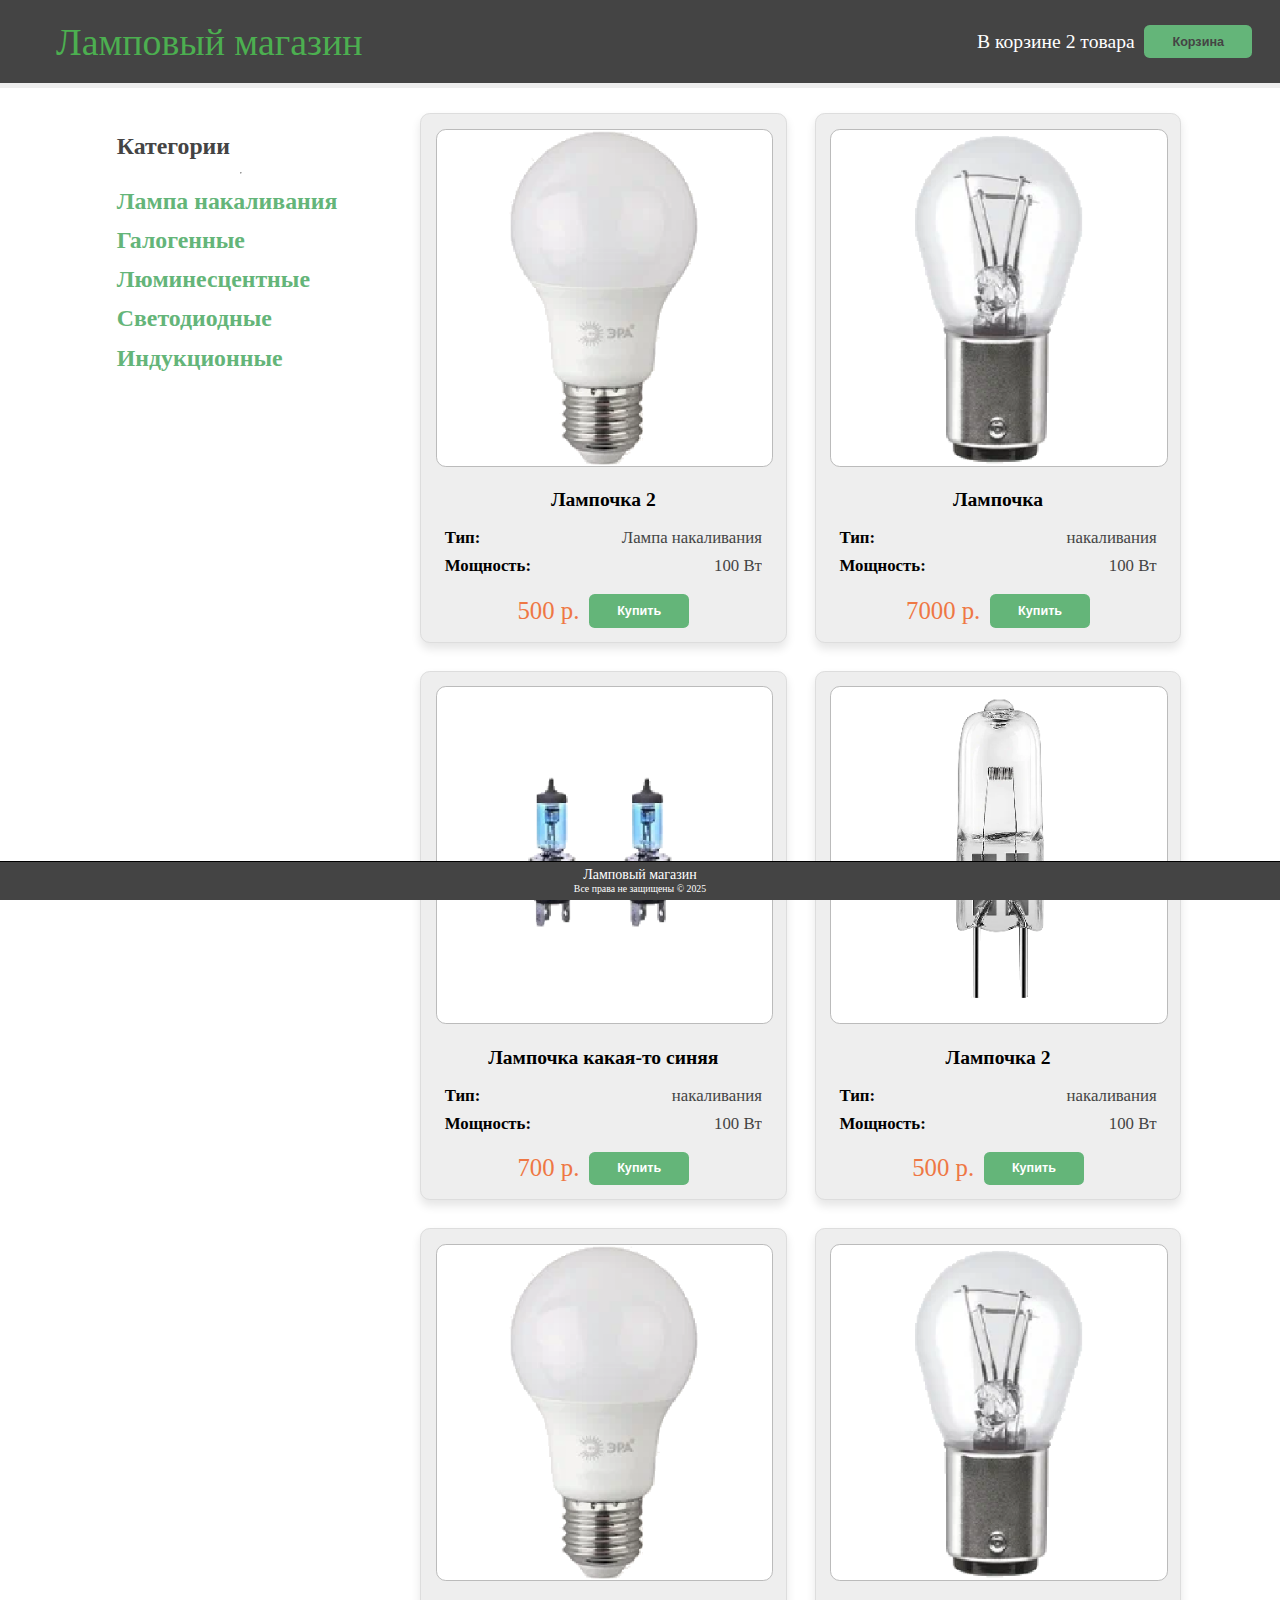
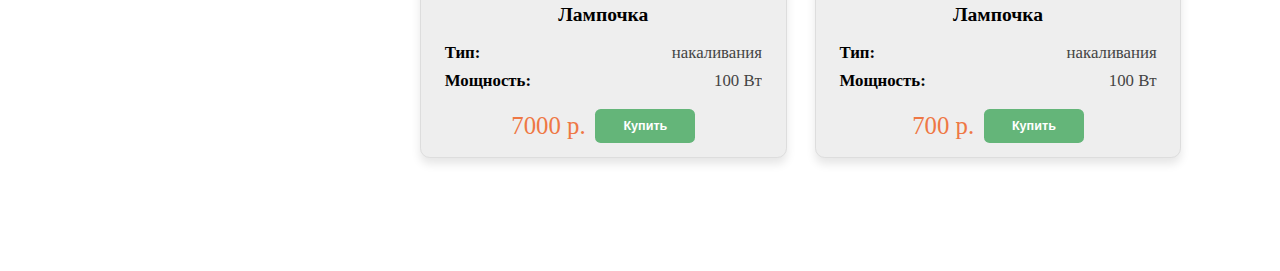
<file: index.html>
<!DOCTYPE html>
<html>
<head>
	<meta name="viewport" content="width=device-width, initial-scale=1.0">
    <link rel="stylesheet" href="style.css">
	<script src="script.js"></script>
    <title>Ламповый магазин</title>
</head>

<body>
    <header>
        <div class="headerbar">
            <div class="logo">
                <span>
                    <p>Ламповый магазин</p>
                </span>
            </div>
            <div class="cart">
                В корзине 2 товара &nbsp<button>Корзина</button>
            </div>
        </div>
    </header>

    <div class="container">
		<div class="type-grid">
			<div class="type-header">Категории</div>
			<hr>
				<a href ="" class="type">Лампа накаливания</a>
				<a href ="" class="type">Галогенные</a>
				<a href ="" class="type">Люминесцентные</a>
				<a href ="" class="type">Светодиодные</a>
				<a href ="" class="type">Индукционные</a>
		</div>
	
		<div class="product-grid">
		
		
			<div class="product">
				<div class="product-image"><img src="lamp1.png"></div>
				<div class="product-name">Лампочка 2</div>
				<div class="product-info">
					<div class="product-info-title">Тип:&nbsp</div>
					<div class="product-info-text">Лампа накаливания</div>
				</div>
				<div class="product-info">
					<div class="product-info-title">Мощность:&nbsp</div>
					<div class="product-info-text">100 Вт</div>
				</div>
				<div class="add-to-cart">
					<div class="product-price">500 р.</div>
					<button class="add-to-cart-button">Купить</button>
				</div>
			</div>
			
			<div class="product">
				<div class="product-image"><img src="lamp2.png"></div>
				<div class="product-name">Лампочка</div>
				<div class="product-info">
					<div class="product-info-title">Тип:&nbsp</div>
					<div class="product-info-text">накаливания</div>
				</div>
				<div class="product-info">
					<div class="product-info-title">Мощность:&nbsp</div>
					<div class="product-info-text">100 Вт</div>
				</div>
				<div class="add-to-cart">
					<div class="product-price">7000 р.</div>
					<button class="add-to-cart-button">Купить</button>
				</div>
			</div>
			

			<div class="product">
				<div class="product-image"><img src="lamp3.png"></div>
				<div class="product-name" alt="Лампочка какая-то синяя">Лампочка какая-то синяя</div>
				<div class="product-info">
					<div class="product-info-title">Тип:&nbsp</div>
					<div class="product-info-text">накаливания</div>
				</div>
				<div class="product-info">
					<div class="product-info-title">Мощность:&nbsp</div>
					<div class="product-info-text">100 Вт</div>
				</div>
				<div class="add-to-cart">
					<div class="product-price">700 р.</div>
					<button class="add-to-cart-button">Купить</button>
				</div>
			</div>

			<div class="product">
				<div class="product-image"><img src="lamp4.png"></div>
				<div class="product-name">Лампочка 2</div>
				<div class="product-info">
					<div class="product-info-title">Тип:&nbsp</div>
					<div class="product-info-text">накаливания</div>
				</div>
				<div class="product-info">
					<div class="product-info-title">Мощность:&nbsp</div>
					<div class="product-info-text">100 Вт</div>
				</div>
				<div class="add-to-cart">
					<div class="product-price">500 р.</div>
					<button class="add-to-cart-button">Купить</button>
				</div>
			</div>
			
			<div class="product">
				<div class="product-image"><img src="lamp1.png"></div>
				<div class="product-name">Лампочка</div>
				<div class="product-info">
					<div class="product-info-title">Тип:&nbsp</div>
					<div class="product-info-text">накаливания</div>
				</div>
				<div class="product-info">
					<div class="product-info-title">Мощность:&nbsp</div>
					<div class="product-info-text">100 Вт</div>
				</div>
				<div class="add-to-cart">
					<div class="product-price">7000 р.</div>
					<button class="add-to-cart-button">Купить</button>
				</div>
			</div>
			

			<div class="product">
				<div class="product-image"><img src="lamp2.png"></div>
				<div class="product-name">Лампочка</div>
				<div class="product-info">
					<div class="product-info-title">Тип:&nbsp</div>
					<div class="product-info-text">накаливания</div>
				</div>
				<div class="product-info">
					<div class="product-info-title">Мощность:&nbsp</div>
					<div class="product-info-text">100 Вт</div>
				</div>
				<div class="add-to-cart">
					<div class="product-price">700 р.</div>
					<button class="add-to-cart-button">Купить</button>
				</div>
			</div>
			

			
			
		</div>
	</div>
	
	
	    <footer>
	Ламповый магазин
        <p>
		Все права не защищены &copy; 2025
        </p>
    </footer>

</body>

</html>
</file>
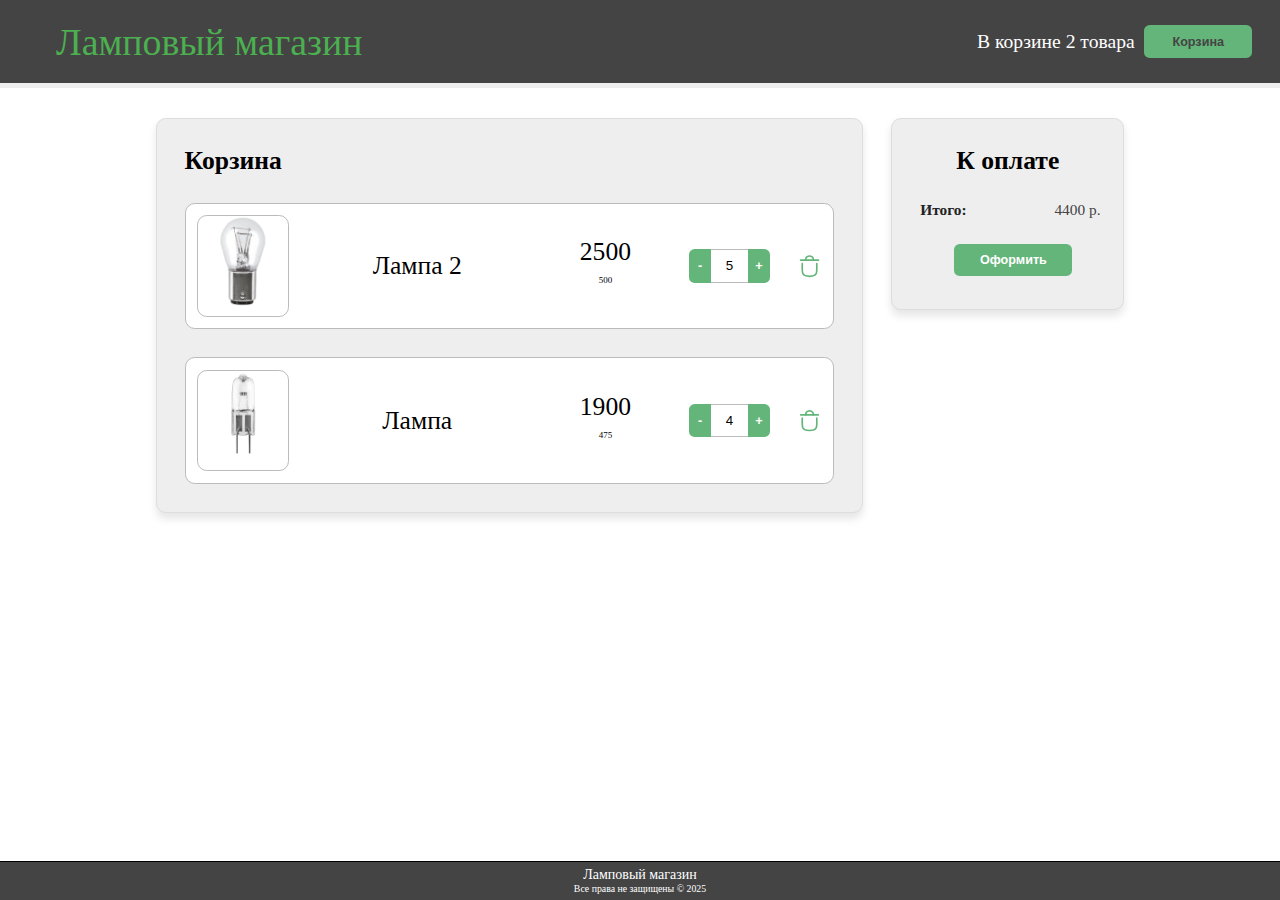
<file: cart.html>
<!DOCTYPE html>
<html>
<head>
	<meta name="viewport" content="width=device-width, initial-scale=1.0">
    <link rel="stylesheet" href="style.css">
    <title>Ламповый магазин</title>
</head>

<body>
    <header>
        <div class="headerbar">
            <div class="logo">
                <span>
                    <p>Ламповый магазин</p>
                </span>
            </div>
            <div class="cart">
                В корзине 2 товара &nbsp<button>Корзина</button>
            </div>
        </div>
    </header>

    <div class="container">
		<div class="order-cart">

			
			<div class="order-cart-info">
				<div class="order-cart-title">Корзина</div>

				<div class="order-cart-item">
	
					<div class="order-cart-item-image"><img src="lamp2.png"></div>
					<div class="order-cart-item-product">Лампа 2</div>
					<div class="order-cart-item-price"> 
						<div class="order-cart-item-price-full">
							2500
						</div>
						<div class="order-cart-item-price-item">
							500
						</div>
					</div>
					<div class="product-card-add-to-cart-quantity order-cart-item-quantity">
						<button class="quantity-minus">-</button>
						<input type="text" value="5" class="quantity-text"></input>
						<button class="quantity-plus">+</button>
					</div>
					<div class="order-cart-item-delete">
					</div>
				</div>


				<div class="order-cart-item">
	
					<div class="order-cart-item-image"><img src="lamp4.png"></div>
					<div class="order-cart-item-product">Лампа</div>
					<div class="order-cart-item-price"> 
						<div class="order-cart-item-price-full">
							1900
						</div>
						<div class="order-cart-item-price-item">
							475
						</div>
					</div>
					<div class="product-card-add-to-cart-quantity order-cart-item-quantity">
						<button class="quantity-minus">-</button>
						<input type="text" value="4" class="quantity-text"></input>
						<button class="quantity-plus">+</button>
					</div>
					<div class="order-cart-item-delete">
					</div>
				</div>



			</div>

			<div class="order-price">
				
				<div class="order-title">К оплате</div>
				<div class="order-item">
					<div class="order-item-title">Итого:</div>
					<div class="order-item-text">4400 р.</div>
				</div>


				<div class="order-price-button">
					<button>Оформить</button>
				</div>


				

			</div>
	


		</div>



	</div>

	
	
	    <footer>
	Ламповый магазин
        <p>
		Все права не защищены &copy; 2025
        </p>
    </footer>

</body>

</html>
</file>
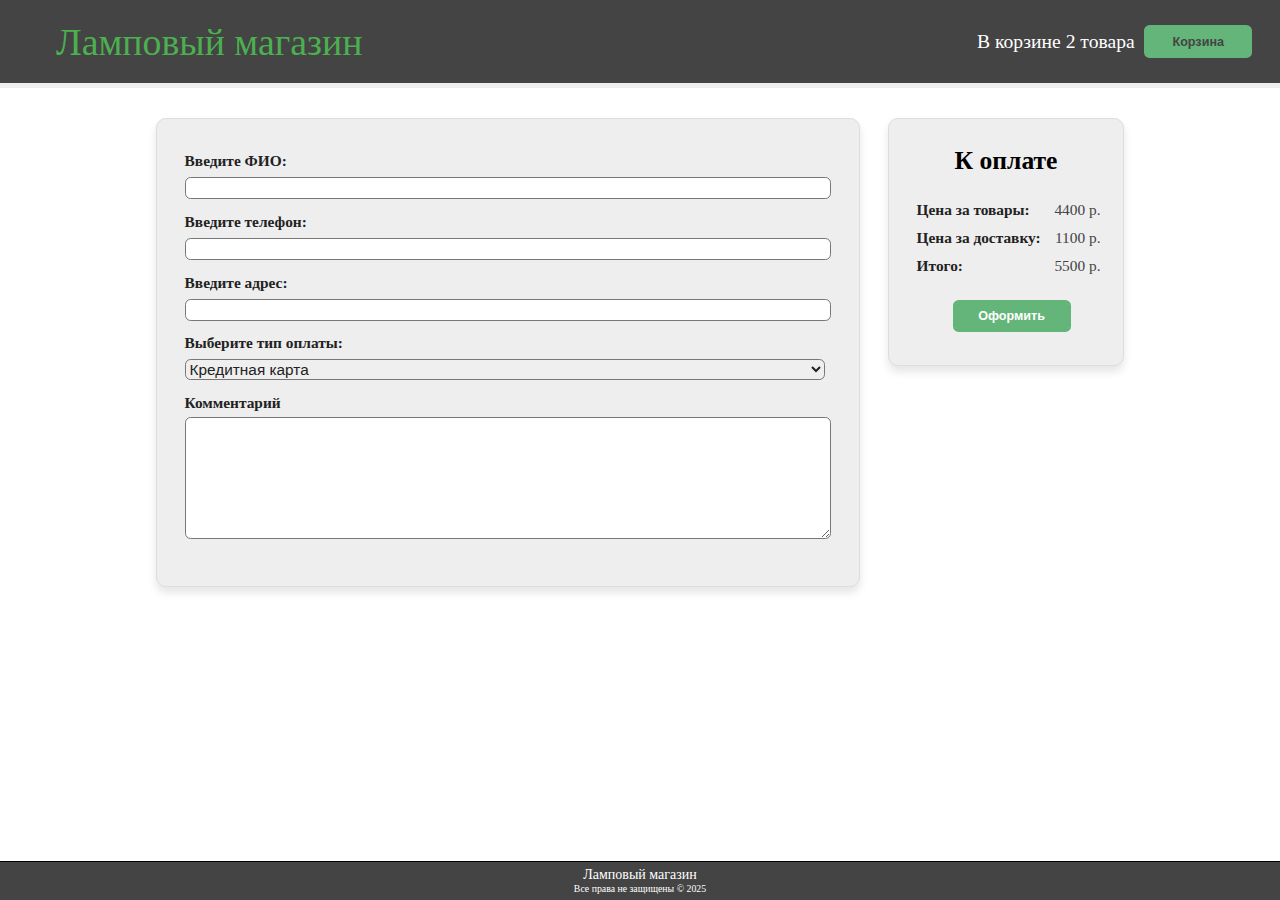
<file: order.html>
<!DOCTYPE html>
<html>
<head>
	<meta name="viewport" content="width=device-width, initial-scale=1.0">
    <link rel="stylesheet" href="style.css">
    <title>Ламповый магазин</title>
</head>

<body>
    <header>
        <div class="headerbar">
            <div class="logo">
                <span>
                    <p>Ламповый магазин</p>
                </span>
            </div>
            <div class="cart">
                В корзине 2 товара &nbsp<button>Корзина</button>
            </div>
        </div>
    </header>

    <div class="container">
		<div class="order">
			<div class="order-info">
				<div class="order-item-title">Введите ФИО:</div>
				<input type = "text" class="order-item-title order-item-input">
				<div class="order-item-title">Введите телефон:</div>
				<input type = "text" class="order-item-title order-item-input">
				<div class="order-item-title">Введите адрес:</div>
				<input type = "text" class="order-item-title order-item-input">
				<div class="order-item-title">Выберите тип оплаты:</div>
				<select class="order-item-title order-item-input">
					<option value="card">Кредитная карта</option>
					<option value="cash">Наличные</option>
				</select>
				<div class="order-item-title">Комментарий</div>
				<textarea class="order-item-title order-item-textarea"></textarea>
	


			</div>
			<div class="order-price">
				
				<div class="order-title">К оплате</div>
				<div class="order-item">
					<div class="order-item-title">Цена за товары:</div>
					<div class="order-item-text">4400 р.</div>
				</div>

				<div class="order-item">
					<div class="order-item-title">Цена за доставку:</div>
					<div class="order-item-text">1100 р.</div>
				</div>

				<div class="order-item">
					<div class="order-item-title">Итого:</div>
					<div class="order-item-text">5500 р.</div>
				</div>


				<div class="order-price-button">
					<button>Оформить</button>
				</div>


				

			</div>
	


		</div>



	</div>

	
	
	    <footer>
	Ламповый магазин
        <p>
		Все права не защищены &copy; 2025
        </p>
    </footer>

</body>

</html>
</file>
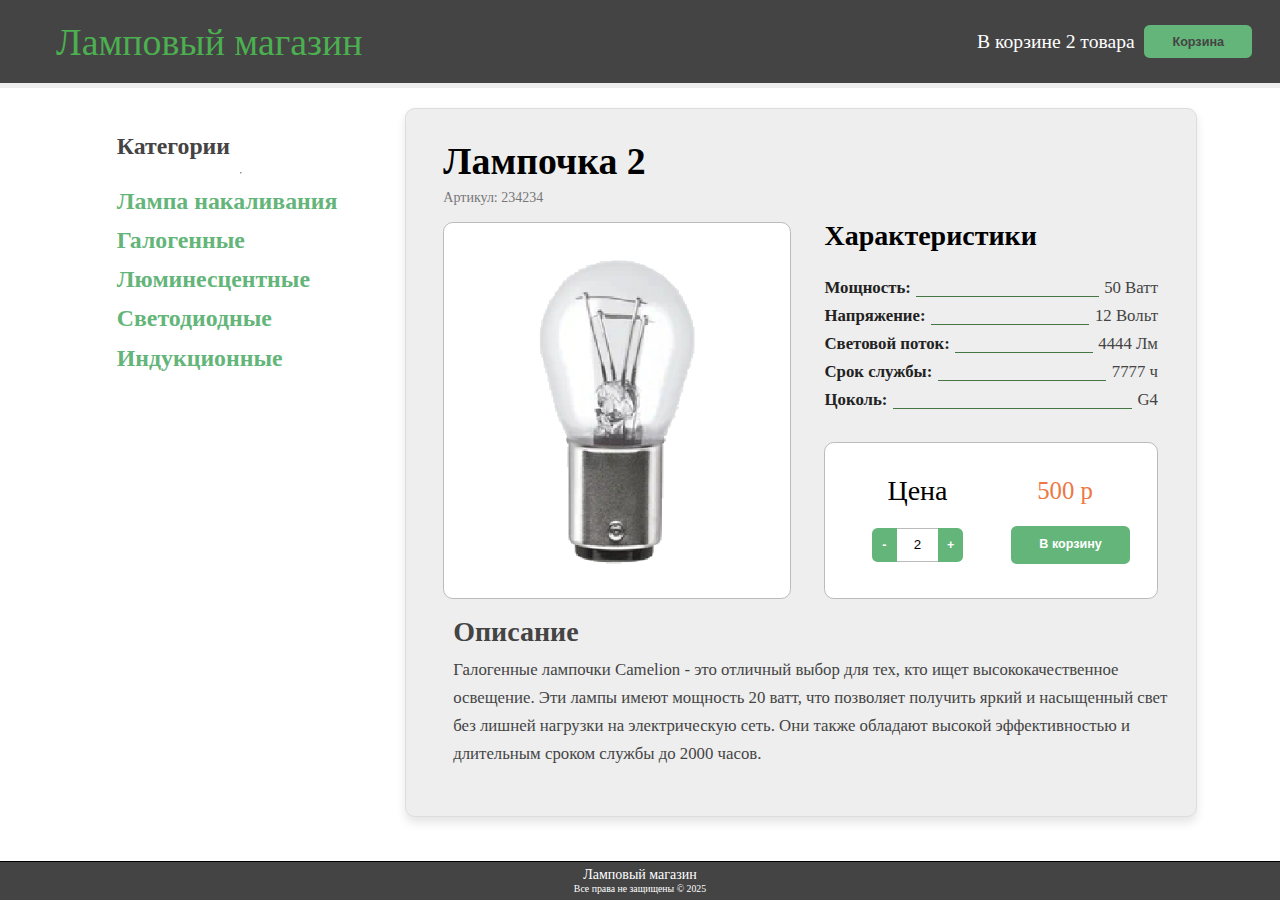
<file: product.html>
<!DOCTYPE html>
<html>
<head>
	<meta name="viewport" content="width=device-width, initial-scale=1.0">
    <link rel="stylesheet" href="style.css">
    <title>Ламповый магазин</title>
</head>

<body>
    <header>
        <div class="headerbar">
            <div class="logo">
                <span>
                    <p>Ламповый магазин</p>
                </span>
            </div>
            <div class="cart">
                В корзине 2 товара &nbsp<button>Корзина</button>
            </div>
        </div>
    </header>

    <div class="container">
		<div class="type-grid">
			<div class="type-header">Категории</div>
			<hr>
				<a href ="" class="type">Лампа накаливания</a>
				<a href ="" class="type">Галогенные</a>
				<a href ="" class="type">Люминесцентные</a>
				<a href ="" class="type">Светодиодные</a>
				<a href ="" class="type">Индукционные</a>
		</div>
	
		
			<div class="product-card">
				<div class="product-card-name">Лампочка 2</div>
				<div class="product-card-article">Артикул: 234234</div>
				<div class="product-card-image"><img src="lamp2.png"></div>
				<div class="product-card-info">
					<div class="product-card-info-name">Характеристики</div>
					<div class="product-card-info-item">
						<div class="product-card-info-item-title">Мощность:</div>
						<div class="product-card-info-item-dots"></div>
						<div class="product-card-info-item-text">50 Ватт</div>
					</div>

					<div class="product-card-info-item">
						<div class="product-card-info-item-title">Напряжение:</div>
						<div class="product-card-info-item-dots"></div>
						<div class="product-card-info-item-text">12 Вольт</div>
					</div>


					<div class="product-card-info-item">
						<div class="product-card-info-item-title">Световой поток:</div>
						<div class="product-card-info-item-dots"></div>
						<div class="product-card-info-item-text">4444 Лм</div>
					</div>

					<div class="product-card-info-item">
						<div class="product-card-info-item-title">Срок службы:</div>
						<div class="product-card-info-item-dots"></div>
						<div class="product-card-info-item-text">7777 ч</div>
					</div>

					<div class="product-card-info-item">
						<div class="product-card-info-item-title">Цоколь:</div>
						<div class="product-card-info-item-dots"></div>
						<div class="product-card-info-item-text">G4</div>
					</div>

					<div class="product-card-add-to-cart">
	
						<div class="product-card-add-to-cart-title ">Цена</div>
						<div class="product-card-add-to-cart-price">500 р</div>
						<div class="product-card-add-to-cart-quantity">


							<button class="quantity-minus">-</button>
							<input type="text" value="2" class="quantity-text"></input>
							<button class="quantity-plus">+</button>

						</div>
						<div class="product-card-add-to-cart-button">
							<button>В корзину</button>
						</div>
					</div>

				</div>




				<div class="product-card-description">
					<div class="product-card-description-title">Описание</div>
					Галогенные лампочки Camelion - это отличный выбор для тех, кто ищет высококачественное освещение. Эти лампы имеют мощность 20 ватт, что позволяет получить яркий и насыщенный свет без лишней нагрузки на электрическую сеть. Они также обладают высокой эффективностью и длительным сроком службы до 2000 часов.
				</div>
			</div>

	</div>

	
	
	    <footer>
	Ламповый магазин
        <p>
		Все права не защищены &copy; 2025
        </p>
    </footer>

</body>

</html>
</file>
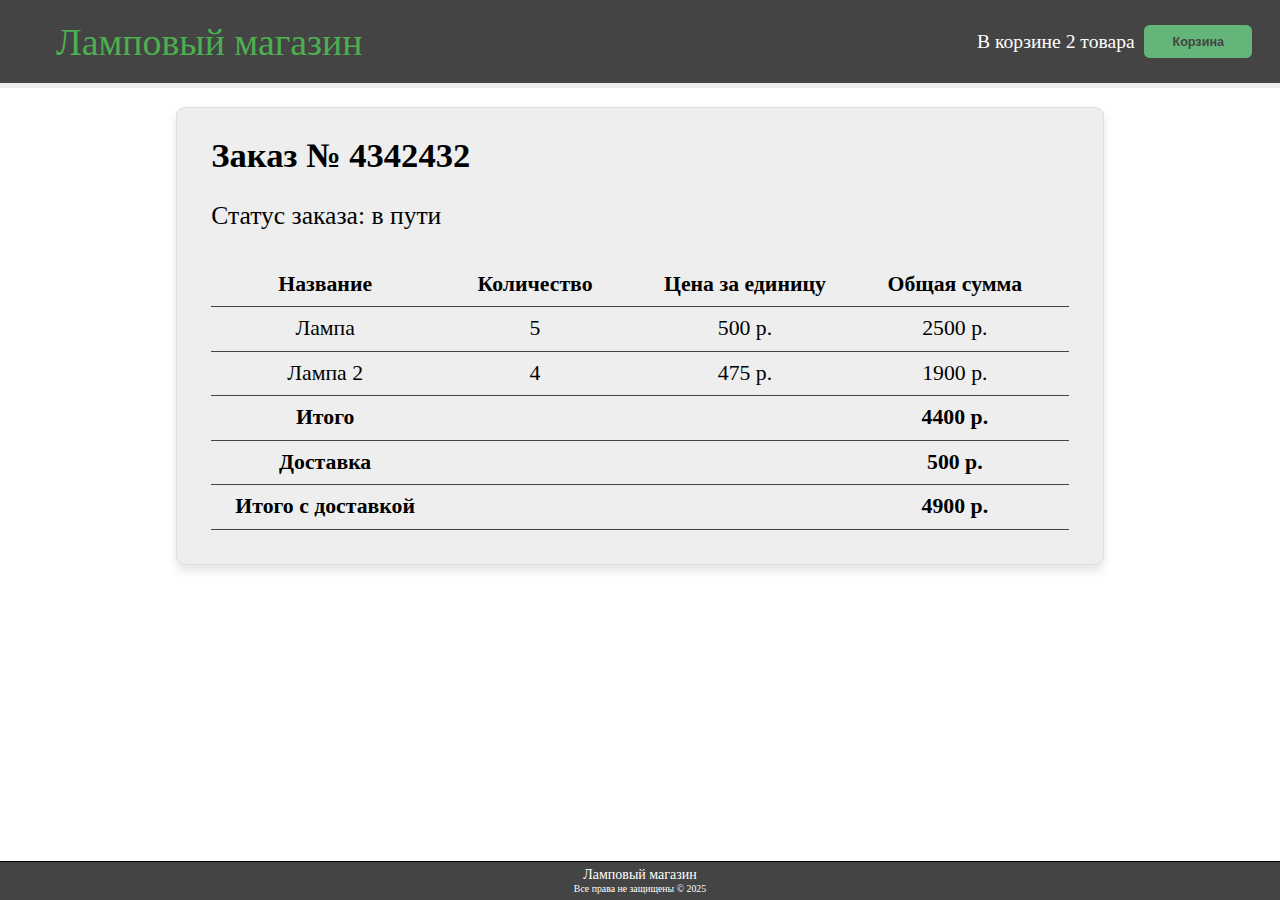
<file: track.html>
<!DOCTYPE html>
<html>
<head>
	  <meta name="viewport" content="width=device-width, initial-scale=1.0">
    <link rel="stylesheet" href="style.css">
    <title>Ламповый магазин</title>
</head>

<body>
    <header>
        <div class="headerbar">
            <div class="logo">
                <span>
                    <p>Ламповый магазин</p>
                </span>
            </div>
            <div class="cart">
                В корзине 2 товара &nbsp<button>Корзина</button>
            </div>
        </div>
    </header>

    <div class="container">
		<div class="track-order">
            <div class="track-order-title">
                Заказ № 4342432
            </div>
            <div class="tack-order-status">
                Статус заказа: в пути
            </div>


            <div class="tack-order-product-table">
                <div class="tack-order-product-table-header">
                  <div class="tack-order-product-table-cell">Название</div>
                  <div class="tack-order-product-table-cell">Количество</div>
                  <div class="tack-order-product-table-cell">Цена за единицу</div>
                  <div class="tack-order-product-table-cell">Общая сумма</div>
                </div>
                
                <div class="tack-order-product-table-row">
                    <div class="tack-order-product-table-cell">Лампа</div>
                    <div class="tack-order-product-table-cell">5</div>
                    <div class="tack-order-product-table-cell">500 р.</div>
                    <div class="tack-order-product-table-cell">2500 р.</div>
                  </div>
                
                  <div class="tack-order-product-table-row">
                    <div class="tack-order-product-table-cell">Лампа 2</div>
                    <div class="tack-order-product-table-cell">4</div>
                    <div class="tack-order-product-table-cell">475 р.</div>
                    <div class="tack-order-product-table-cell">1900 р.</div>
                  </div>
                
                
                <div class="tack-order-product-table-row">
                  <div class="tack-order-product-table-footer">Итого</div>
                  <div class="tack-order-product-table-footer"></div>
                  <div class="tack-order-product-table-footer"></div>
                  <div class="tack-order-product-table-footer">4400 р.</div>
                </div>
                
                <div class="tack-order-product-table-row">
                  <div class="tack-order-product-table-footer">Доставка</div>
                  <div class="tack-order-product-table-footer"></div>
                  <div class="tack-order-product-table-footer"></div>
                  <div class="tack-order-product-table-footer">500 р.</div>
                </div>
                
                <div class="tack-order-product-table-row">
                  <div class="tack-order-product-table-footer">Итого с доставкой</div>
                  <div class="tack-order-product-table-footer"></div>
                  <div class="tack-order-product-table-footer"></div>
                  <div class="tack-order-product-table-footer">4900 р.</div>
                </div>
              </div>




















              



		</div>
	</div>

	

	
	    <footer>
	Ламповый магазин
        <p>
		Все права не защищены &copy; 2025
        </p>
    </footer>

</body>

</html>
</file>
<file: style.css>
html {
    font-size: 14px; 
    font-family: Calibri;
}

body {
    margin: 0;
}

header {
	position: fixed;
	width: 100%;
    background-color: #444;
    color: #fff;
	z-index: 4444;
	border-bottom: 0.4rem solid #eee;
	top: 0;
    left: 0;
}

footer {
	position: fixed;
    background-color: #444;
    color: #fff;
    text-align: center;
    bottom: 0;
    width: auto;
    padding: 0.4rem 0;
	width: 100%;
	border-top: 0.04rem solid #000000;
}


footer p {
    margin: 0;
    font-size: 0.7rem;
}

.headerbar {
    display: flex;
    justify-content: space-between;
    align-items: center;
	margin: 1.4rem 2rem;
}

.logo {
    display: flex;
    flex-direction: column;
}

.logo p {
    margin: 0rem 2rem;
    font-size: 2.7rem;
    color: #4caf50;
}


.cart {
    display: flex;
    align-items: center;
    font-size: 1.4rem;
}


.cart button {
    background-color: #64b579;
    font-size: 0.9rem;
    font-weight: bold;
    color: #444;
    border: none;
    padding: 0.7rem 2rem;
    border-radius: 0.4rem;
    cursor: pointer;
    transition: background-color 0.4s ease-in-out;
}

.cart button:hover {
    background-color: #eee;
	color: #444
}


.container {
    display: flex;
    gap: 0.4rem;
	padding: 7rem 0;
	margin: 0 auto;
	width: 87%;
    //text-align: center;
    //align-items: center;
    justify-content: center;
    //border: 0.04rem solid #404;
    
}


.type {
	padding: 0.4rem;
	margin-right: 2rem;
	color: #64b579;
	font-size: 1.7rem;
	font-weight: bold;
	text-decoration: none;
    white-space: nowrap;
}

.type-header {
	padding: 0.4rem;
	color:  #444;
	font-size: 1.7rem;
	font-weight: bold;
	text-decoration: none;
}

.type:hover {
	color: #444;
	transform: scale(1.05);
}

.type-grid {
	margin: 2rem;
	text-align: left;
	flex-direction: column;
	display: flex;
	line-height: 2rem;
	transition: box-shadow 0.4s ease-in-out;
}


.product-grid {
	margin: 0.7rem;
	padding: 0.4rem;
    display: grid;
    grid-template-columns: repeat(auto-fill, minmax(17.7777rem, 1fr));
    gap: 2rem; 
    width: 100%;
}

.product {
    //width: 17rem;
    background-color: #eeeeee;
    border: 0.04rem solid #ddd;
    border-radius: 0.7rem;
    text-align: center;
    align-items: center;
    justify-content: center;
    flex-direction: column;
    display: flex;
    line-height: 2rem;
    transition: box-shadow 0.4s ease-in-out;
	margin: 0 auto;
	box-shadow: 0 0.4rem 0.7rem rgba(0, 0, 0, 0.1);

}


.product:hover {
    box-shadow: 0 0.4rem 0.7rem rgba(0, 0, 0, 0.1);
    cursor: pointer;
	transform: scale(1.04);
}

.add-to-cart  {
    display: flex;
	align-items: center;
	gap: 0.7rem;
	justify-content: center;
	margin-top: auto;
}


.add-to-cart-button {
    margin-top: 1rem;
    cursor: pointer;
    background-color: #64b579;
    font-size: 0.9rem;
    font-weight: bold;
    color: white;
    border: none;
	padding: 0.7rem 2rem;
    border-radius: 0.4rem;
    text-align: center;
    text-decoration: none;
    display: inline-block;
    transition: background-color 0.4s ease-in-out;
    margin-bottom: 1rem;
    cursor: pointer;
}

.add-to-cart-button:hover {
    background-color: #647779;
}


.product-info {
    width: 87%;
    white-space: nowrap;
    display: grid;
    grid-template-columns: auto 1fr;
    grid-template-rows: auto;
    align-items: center;
    justify-content: center;
    font-size: 1.2rem;
    //border: 0.04rem solid #404;
}

.product-info-title {
    width: 100%;
    grid-column: 1;
    text-align: left;
    font-weight: bold;
    //border: 0.04rem solid #404;
}

.product-info-text {
    grid-column: 2;
    color: #444;
    width: 100%;
    text-align: right;
    //border: 0.04rem solid #404;
    overflow: hidden;
    text-overflow: ellipsis;
    white-space: nowrap;
}


.product-price {
    color: #ee7744;
    font-size: 1.77rem;
    margin: 0 0;
}


.product-name {
    width: 87%;
    margin: 0.7rem 0;
	align-items: center;
	font-size: 1.4em;
	font-weight: bold;
    overflow: hidden;
    white-space: nowrap;
    text-overflow: ellipsis;
    //border: 0.04rem solid #404;
}

.product-image {
    max-width: 100%;
    margin: 1.04rem 1.04rem 0 1.04rem;
    cursor: pointer;
}


.product-image img {
    max-width: 100%;
    //max-width: 14vw;
    height: auto; 
    background-color: #ffffff;
    border: 0.07rem solid #bbb;
    border-radius: 0.7rem;
}


@media (max-width: 600px) {
    .product-name {
        font-size: 4rem;
    }
}






.product-card {

    display: grid;
    grid-template-columns: minmax(14rem, auto) 50%;
    grid-template-rows: auto;


	margin: 0.7rem auto;
	padding: 2.7rem;
    gap: 0.7rem; 
    width: 67%;
    background-color: #eeeeee;
    border: 0.04rem solid #ddd;
    border-radius: 0.7rem;
    flex-direction: column;
    line-height: 2rem;
    transition: box-shadow 0.4s ease-in-out;
	box-shadow: 0 0.4rem 0.7rem rgba(0, 0, 0, 0.1);
}


.product-card-name {
    grid-column: 1 / 3;
	align-items: left;
	font-size: 2.7rem;
	font-weight: bold;
    justify-content: left;
    //border: 0.04rem solid #404;
}

.product-card-article {
    grid-column: 1 / 3;
    align-items: center;
    justify-content: left;
	//font-size: 0.7rem;
    color: #777;
    //border: 0.04rem solid #404;
}


.product-card-image {
    grid-column: 1;
    display: flex;
    max-width: 100%;
    align-items: center;
    justify-content: center;
    //padding: 2rem;
    background-color: #ffffff;
    border: 0.07rem solid #bbb;
    border-radius: 0.7rem;
}

.product-card-image img {
    max-width: 90%;
    height: auto;
    //border: 0.04rem solid #404;
}


.product-card-info {
    margin-left: 1.7rem;
    font-size: 2rem;
    grid-column: 2;
    cursor: pointer;
    //border: 0.04rem solid #404;
    white-space: nowrap;
}


.product-card-info-name {
    font-size: 2rem;
    margin-bottom: 1.7rem;
    font-weight: bold;
}

.product-card-info-item {
    display: grid;
    grid-template-columns: auto 1fr auto;
    gap: 0.4rem;
    ///
    //overflow: hidden; 
    //text-overflow: ellipsis;
    //border: 0.04rem solid #404;

}

.product-card-info-item-title {
    grid-column: 1;
    font-size: 1.2rem; 
    font-weight: bold; 
    color: #222; 
    //border: 0.04rem solid #404;
}

.product-card-info-item-text {
    grid-column: 3; 
    font-size: 1.2rem; 
    color: #444; 
    //border: 0.04rem solid #404;
}

.product-card-info-item-dots {
    grid-column: 2; 
    height: 0.1px; 
    background: #447744; 
    margin: 0.4rem 0; 
    align-self: flex-end; 

}

.product-card-add-to-cart  {
    display: grid;
    gap: 0.7rem;
    grid-template-columns: 50% 50%;
    grid-template-rows: auto;
	align-items: center;
	justify-content: center;
    text-align: center;
	margin-top: 2rem;
    padding: 2rem;
    background-color: #ffffff;
    border: 0.07rem solid #bbb;
    border-radius: 0.7rem;
}


.product-card-add-to-cart-title  {
    grid-column: 1;
    grid-row: 1;
    padding: 0.4rem;
    //border: 0.04rem solid #404;
}


.product-card-add-to-cart-price  {
    grid-column: 2;
    grid-row: 1;
    padding: 0.4rem;
    
    color: #ee7744;
    font-size: 1.77rem;
    //border: 0.04rem solid #404;
}

.product-card-add-to-cart-quantity  {
    max-width: 70%;
    grid-column: 1;
    grid-row: 2;
    display: grid;
    grid-template-columns: 27% 46% 27%;
    margin: 0 auto;
    padding: 0.4rem;
    //border: 0.04rem solid #404;

}

.product-card-add-to-cart-button  {
    width: 100%;
    grid-column: 2;
    grid-row: 2;
    padding: 0.4rem;
    text-align: center;
    //border: 0.04rem solid #404;

}


.product-card-add-to-cart-button button {
    max-width: 100%;
    cursor: pointer;
    background-color: #64b579;
    color: white;
    border: none;
    font-size: 0.9rem;
    font-weight: bold;
    margin: 0 auto;
    padding: 0.7rem 2rem;
    line-height: 1.5;
    border-radius: 0.4rem;
    text-align: center;
    text-decoration: none;
    display: flex;
    align-items: center;
    justify-content: center;
    transition: background-color 0.4s ease-in-out;
}








.quantity-minus {
    max-width: 2vw;
    grid-column: 1;
    background-color:  #64b579;
    color: white;
    border: none;
    font-size: 0.9rem;
    font-weight: bold;
    border-radius: 0.4rem 0 0 0.4rem;
    transition: transform 0.4s ease-in-out;
    justify-content: center;
    cursor: pointer;
    //border: 0.04rem solid #404;;
  }

  .quantity-text {
    grid-column: 2;
    max-width: 4vw;
    text-align: center;

    border: none;
    border-top: 0.07rem solid #bbb;
    border-bottom: 0.07rem solid #bbb;
    justify-content: center;
    //border: 0.04rem solid #404;
    

  }	

  
  .quantity-plus {
    grid-column: 3;
    max-width: 2vw;
    background-color:  #64b579;
    color: white;
    border: none;
    font-size: 0.9rem;
    font-weight: bold;
    transition: transform 0.4s ease-in-out;
    cursor: pointer;
    border-radius: 0 0.4rem 0.4rem 0;
    padding-top: 0.7rem;
    padding-bottom: 0.7rem;
    justify-content: center;
    //border: 0.04rem solid #404;
  }
  



  .quantity-minus:hover,    
  .quantity-plus:hover,    
  .product-card-add-to-cart-button button:hover  {
    background-color: #647779;
  }




  .product-card-description {
    grid-column: 1/3;
    width: 100%;
    margin: 0.7rem;
    font-size: 1.2rem;
    color: #444;
    white-space: wrap;
}


.product-card-description-title {
    margin-bottom: 0.7rem;
    font-size: 2rem;
    font-weight: bold;
    color: #444;
}



.track-order {
    
    display: grid;
    grid-template-columns: 1;
	margin: 0.7vw auto;
	padding: 2.7vw;
    gap: 2.7vw; 
    width: 77%;
    background-color: #eeeeee;
    border: 0.04vw solid #ddd;
    border-radius: 0.7vw;
    flex-direction: column;
    line-height: 2vw;
    transition: box-shadow 0.4s ease-in-out;
	
	box-shadow: 0 0.4vw 0.7vw rgba(0, 0, 0, 0.1);
}


.track-order-title {
    grid-column: 1;
	align-items: left;
	font-size: 2.7vw;
	font-weight: bold;
    justify-content: left;
}

.tack-order-status {
    grid-column: 1;
    align-items: center;
    justify-content: left;
    font-size: 2vw;
}


.tack-order-product-table {
    max-width: 100%;
    grid-column: 1;
    align-items: center;
    justify-content: left;
    font-size: 1.7vw;
    width: 100%;
    border-collapse: collapse;
}


  

.tack-order-product-table-header
{
    max-width: 100%;
    display: flex;
    padding: 0.7vw;
    border-bottom: 0.07vw solid #444;
    font-weight: bold;
}

.tack-order-product-table-row
{
    max-width: 100%;
    display: flex;
    padding: 0.7vw;
    border-bottom: 0.07vw solid #444;
    

}


.tack-order-product-table-cell
{
    max-width: 100%;
    flex: 1 1 17rem;
    text-align: center;
   
}
  
.tack-order-product-table-footer
{
    max-width: 100%;
    flex: 1;
    font-weight: bold;
    text-align: center;
}





.order {
	margin: 0.7rem;
	padding: 0.7rem;
    display: flex;
    gap: 2rem; 
    width: 87%;
    max-width: 100%;
    //border: 0.04rem solid #404;
    //border: 0.04rem solid #404;
    
}

.order-info {
    width: 75%;
    padding: 2rem;
    background-color: #eeeeee;
    border: 0.04rem solid #ddd;
    border-radius: 0.7rem;
    line-height: 2rem;
    transition: box-shadow 0.4s ease-in-out;
	box-shadow: 0 0.4vw 0.7vw rgba(0, 0, 0, 0.1);
    //border: 0.04rem solid #404;
}

.order-price {
    width: 25%;
    align-self: flex-start;
    padding: 2rem;
    background-color: #eeeeee;
    border: 0.04rem solid #ddd;
    border-radius: 0.7rem;
    line-height: 2rem;
    transition: box-shadow 0.4s ease-in-out;
	box-shadow: 0 0.4vw 0.7vw rgba(0, 0, 0, 0.1);
    text-align: center;
    white-space: nowrap;

    
}



.order-price-button  {
    margin-top: 1rem;
    width: 100%;
    grid-column: 1;
    padding: 0.4rem;
    text-align: center;
    //border: 0.04rem solid #404;

}





.order-price-button button {
    max-width: 100%;
    cursor: pointer;
    background-color: #64b579;
    color: white;
    font-size: 0.9rem;
    font-weight: bold;
    border: none;
    margin: 0rem auto;
	padding: 0.7vw 2vw;
    border-radius: 0.4rem;
    text-align: center;
    text-decoration: none;
    display: flex;
    transition: background-color 0.4s ease-in-out;
    cursor: pointer;
}




.order-price-button button:hover {
    background-color: #647779;
}

.order-title {
    font-size: 2vw;
    margin-bottom: 1.7vw;
    font-weight: bold;
}

.order-item {
    text-align: left;
    display: grid;
    grid-template-columns: 50% 50%;
    gap: 0.4vw;
    font-size: 1.2vw;
    

}

.order-item-title {
    grid-column: 1;
    font-size: 1.2vw; 
    font-weight: bold; 
    color: #222; 
}


.order-item-input {
    min-width: 50vw;
    font-weight: normal; 
    border: 0.04rem solid #777;
    border-radius: 0.4rem;
    margin-bottom: 0.7vw;
}

.order-item-textarea {
    min-width: 50vw;
    min-height: 9vw;
    font-weight: normal;
    border: 0.04rem solid #777;
    border-radius: 0.4rem;
    margin-bottom: 0.7vw;
    
}

.order-item-text {
    text-align: right;
    grid-column: 2; 
    font-size: 1.2vw; 
    color: #444; 
    
}



.order-cart {
	margin: 0.7rem;
	padding: 0.7rem;
    display: flex;
    gap: 2rem; 
    width: 87%;
    max-width: 100%;
    white-space: nowrap;
}


.order-cart-info {
    width: 75%;
    padding: 2rem;
    background-color: #eeeeee;
    border: 0.04rem solid #ddd;
    border-radius: 0.7rem;
    line-height: 2rem;
    transition: box-shadow 0.4s ease-in-out;
	box-shadow: 0 0.4vw 0.7vw rgba(0, 0, 0, 0.1);
}

.order-cart-title {
	align-items: left;
	font-size: 2vw;
	font-weight: bold;
    justify-content: left;
}

.order-cart-item  {
    display: grid;
    grid-template-columns: 7vw 19vw 9vw 9vw 2vw;
    flex-direction: column;
    gap: 0.7vw;
	align-items: center;
	justify-content: left;
    text-align: center;
	margin-top: 2rem;
    padding: 0.9vw;
    background-color: #ffffff;
    border: 0.07rem solid #bbb;
    border-radius: 0.7rem;
    //border: 0.04rem solid #404;
}

.order-cart-item-image {
    grid-column: 1;
    width: 7vw;


   
    background-color: #ffffff;
    border: 0.07rem solid #bbb;
    border-radius: 0.7rem;
    //border: 0.04rem solid #404;
}



.order-cart-item-image img  {
    width: 100%;
    
}

.order-cart-item-product  {
    grid-column: 2;
    font-size: 2vw;
    width: 19vw;
    min-width: 20%;
    overflow: hidden;
    //border: 0.04rem solid #404;
}




.order-cart-item-delete:hover  {

    background-image: url('delete2.svg'); 
    
}


.order-cart-item-price  {
    grid-column: 3;
    font-size: 2vw;
    width: 9vw;
    min-width: 20%;
    //border: 0.04rem solid #404;
}


.order-cart-item-quantity  {
    grid-column: 4;
    width: 17vw;
    min-width: 20%;
    grid-row: 1;
    //border: 0.04rem solid #404;
}




.order-cart-item-delete  {
    grid-column: 5;
    width: 2vw;
    height: 2vw;
    min-width: 20%;
    background-image: url('delete.svg'); 
    background-size: cover; 
    transition: background-image 0.4s ease-in-out;
    text-align: right;
    //border: 0.04rem solid #404;
    
}


.order-cart-item-price-full  {

    font-size: 2vw;

}

.order-cart-item-price-item  {
    font-size: 0.7vw;
    
}




/* === Планшеты и телефоны (до 768px) === */
@media (max-width: 768px) {

    .headerbar {
      flex-direction: column;
      margin: 1rem;
      text-align: center;
    }
  
    .logo p {
      font-size: 2rem;
      margin: 200;
    }
  
    .cart {
      margin-top: 1rem;
      justify-content: center;
    }
  
    .container {
      flex-direction: column;
      padding: 8rem 1rem 2rem;
      width: 95%;
    }
  
    .product-grid {
      grid-template-columns: repeat(auto-fill, minmax(12rem, 1fr));
    }
  
    .product {
      margin: 0 auto;
    }
  
    .product-info {
      font-size: 1rem;
      grid-template-columns: 1fr;
      text-align: center;
    }
  
    .product-name {
      font-size: 1.2rem;
      text-align: center;
    }

 
    .product-card {
      width: 90%;
      grid-template-columns: 1fr;
      padding: 1rem;
    }
  
    .product-card-info {
      margin-left: 0;
      font-size: 1.4rem;
    }
  
    .product-card-add-to-cart {
      grid-template-columns: 1fr;
      padding: 1rem;
    }
  
    .track-order, .order, .order-cart {
      flex-direction: column;
      width: 95%;
    }
  
    .order-info, .order-price, .order-cart-info {
      width: 100%;
      padding: 1rem;
    }


  }
  
  /* === Телефоны (до 480px) === */
  @media (max-width: 480px) {
  
    html {
      font-size: 12px;
    }
  
    .cart button,
    .add-to-cart-button,
    .product-card-add-to-cart-button button {
      font-size: 0.8rem;
      padding: 0.6rem 1.2rem;
    }

    .product-image img{
        width: 300px;
     }
    
  
    .product-grid {
      grid-template-columns: 1fr;
    }
  
    .order-cart-item {
      grid-template-columns: 1fr;
      text-align: center;
    }
  
    .order-cart-item-image,
    .order-cart-item-product,
    .order-cart-item-price,
    .order-cart-item-quantity,
    .order-cart-item-delete {
      width: 100%;
    }
  
    .quantity-minus,
    .quantity-plus {
      max-width: 15vw;
    }
  
    .quantity-text {
      max-width: 30vw;
    }

  }
</file>
